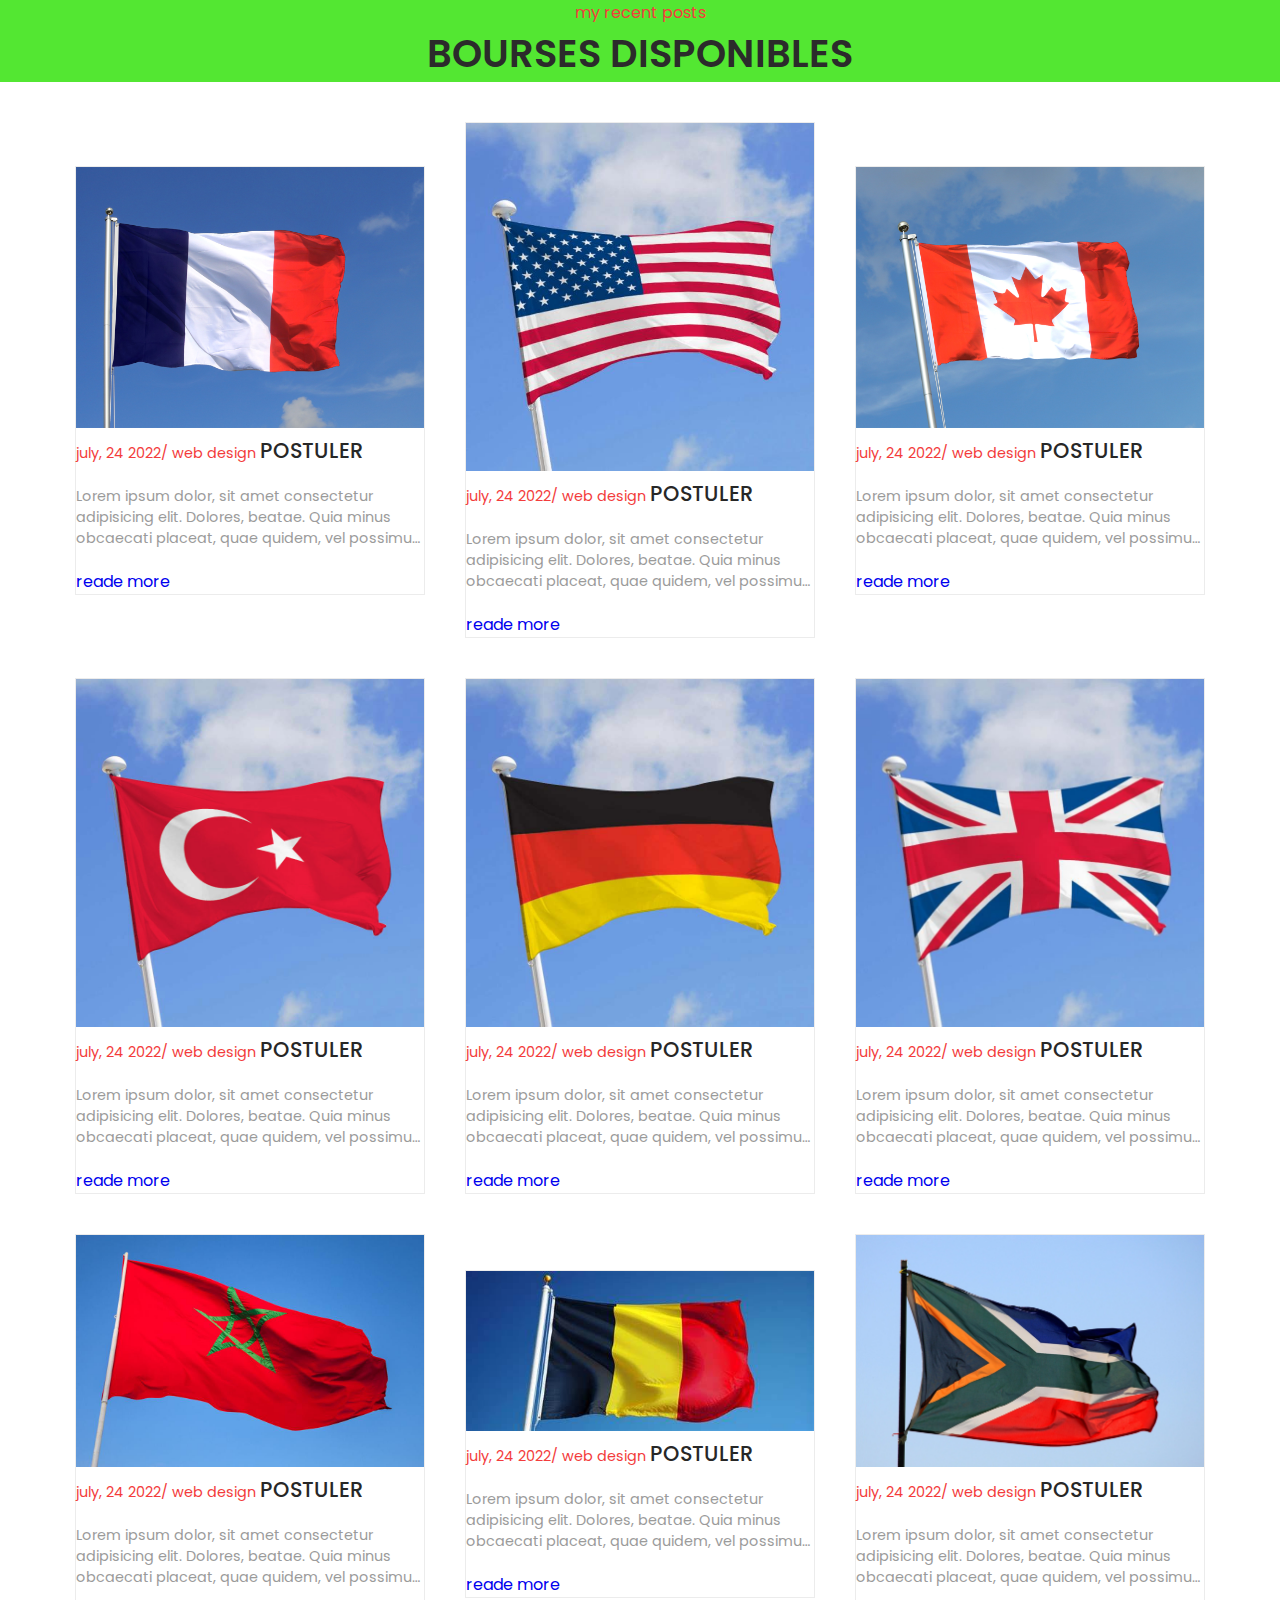
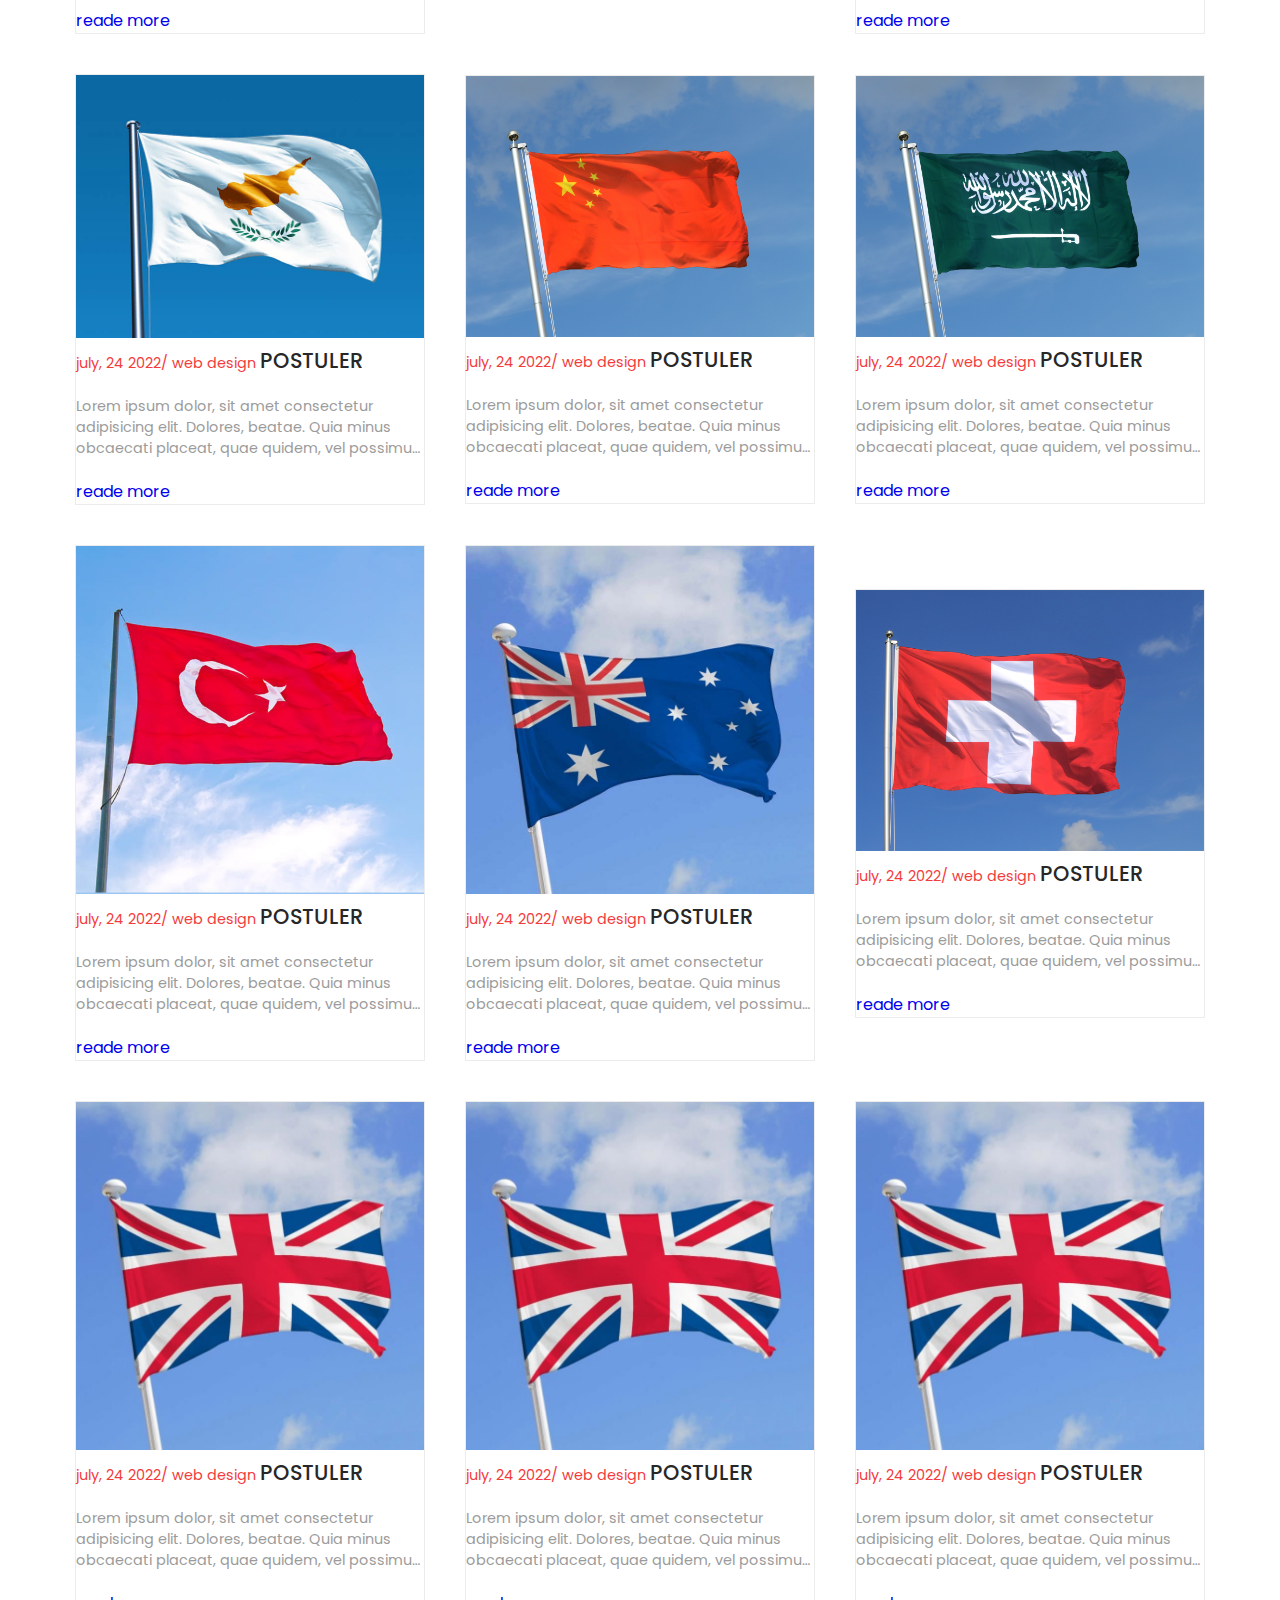
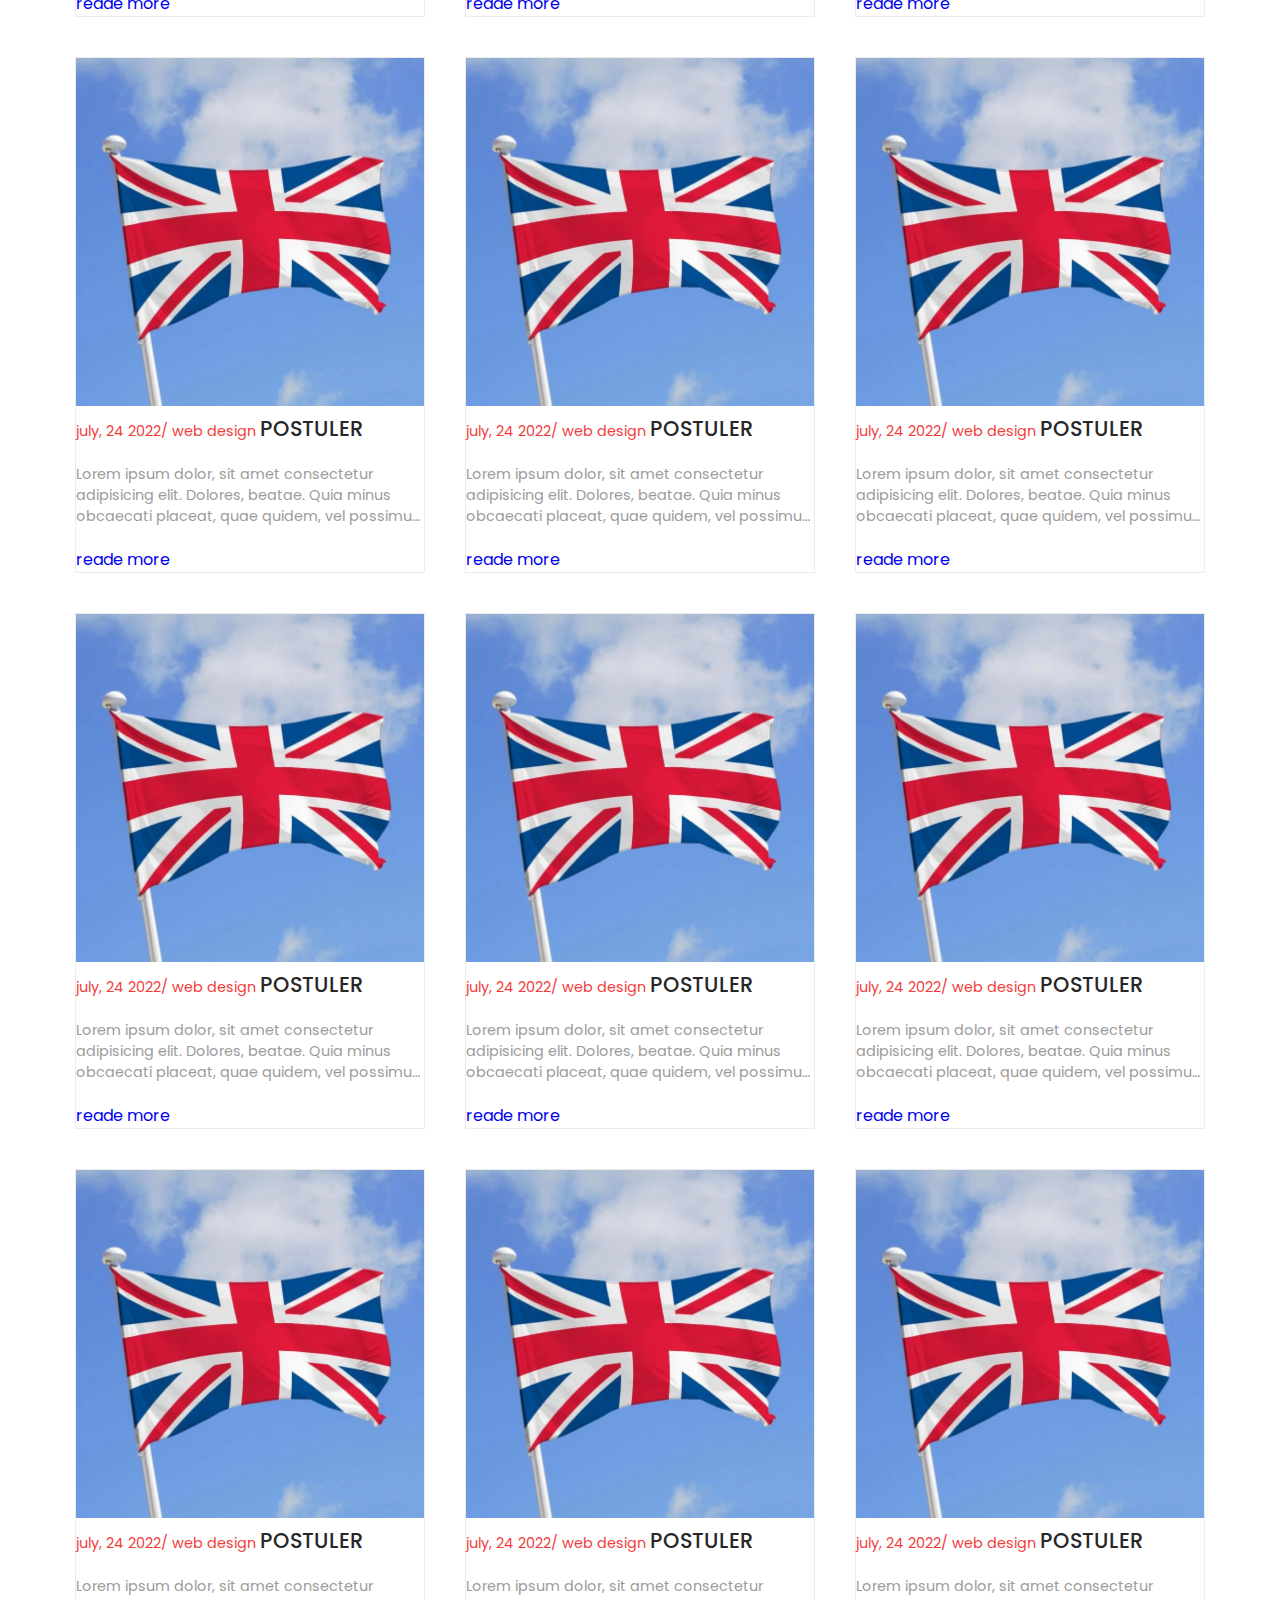
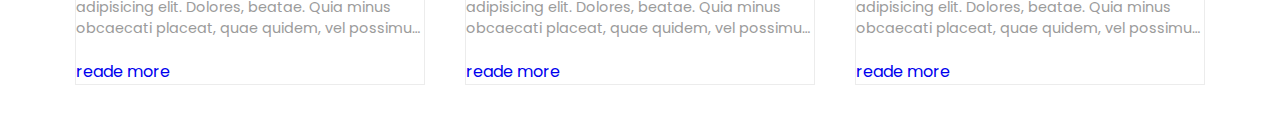
<file: bourse.html>
<!DOCTYPE html>
<html lang="en">
<head>
    <meta charset="UTF-8">
    <meta http-equiv="X-UA-Compatible" content="IE=edge">
    <meta name="viewport" content="width=device-width, initial-scale=1.0">
    <title>BOURSES</title>
    <link rel="stylesheet" href="bourse.css">
</head>
<body>
    <section id="blog">
        <div class="blog-heading">

            <span>my recent posts</span>
            
            <h3>BOURSES DISPONIBLES</h3>

        </div>
        <div class="blog-container">

            <div class="blog-box">

                <div class="blog-img">
                    <img src="Drapeau-France.jpg" alt="blog">

                </div>

                <div class="blog-text">
                    <span> july, 24 2022/ web design </span>
                   
                    <a href="#" class="blog-title"> POSTULER</a>
                    <p>Lorem ipsum dolor, sit amet consectetur adipisicing elit. Dolores, beatae. Quia minus obcaecati placeat, quae quidem, vel possimus vitae velit itaque ex ducimus nesciunt rem illo nihil eveniet nostrum perferendis.</p>
                    <a href="#">reade more</a>
                </div>
            </div>
            <div class="blog-box">

                <div class="blog-img">
                    <img src="usa.jpeg" alt="blog">

                </div>

                <div class="blog-text">
                    <span>july, 24 2022/ web design</span>
                    <a href="#" class="blog-title">POSTULER</a>
                    <p>Lorem ipsum dolor, sit amet consectetur adipisicing elit. Dolores, beatae. Quia minus obcaecati placeat, quae quidem, vel possimus vitae velit itaque ex ducimus nesciunt rem illo nihil eveniet nostrum perferendis.</p>
                    <a href="#">reade more</a>
                </div>
            </div>
            <div class="blog-box">

                <div class="blog-img">
                    <img src="canada.jpeg" alt="blog">

                </div>

                <div class="blog-text">
                    <span>july, 24 2022/ web design</span>
                    <a href="#" class="blog-title">POSTULER</a>
                    <p>Lorem ipsum dolor, sit amet consectetur adipisicing elit. Dolores, beatae. Quia minus obcaecati placeat, quae quidem, vel possimus vitae velit itaque ex ducimus nesciunt rem illo nihil eveniet nostrum perferendis.</p>
                    <a href="#">reade more</a>
                </div>
            </div>
            <div class="blog-box">

                <div class="blog-img">
                    <img src="turquie.jpeg" alt="blog">

                </div>

                <div class="blog-text">
                    <span>july, 24 2022/ web design</span>
                    <a href="#" class="blog-title">POSTULER</a>
                    <p>Lorem ipsum dolor, sit amet consectetur adipisicing elit. Dolores, beatae. Quia minus obcaecati placeat, quae quidem, vel possimus vitae velit itaque ex ducimus nesciunt rem illo nihil eveniet nostrum perferendis.</p>
                    <a href="#">reade more</a>
                </div>
            </div>
            <div class="blog-box">

                <div class="blog-img">
                    <img src="allemand.jpeg" alt="blog">

                </div>

                <div class="blog-text">
                    <span>july, 24 2022/ web design</span>
                    <a href="#" class="blog-title">POSTULER</a>
                    <p>Lorem ipsum dolor, sit amet consectetur adipisicing elit. Dolores, beatae. Quia minus obcaecati placeat, quae quidem, vel possimus vitae velit itaque ex ducimus nesciunt rem illo nihil eveniet nostrum perferendis.</p>
                    <a href="#">reade more</a>
                </div>

                
            </div>
            <div class="blog-box">

                <div class="blog-img">
                    <img src="angleterre.jpeg" alt="blog">

                </div>

                <div class="blog-text">
                    <span>july, 24 2022/ web design</span>
                    <a href="#" class="blog-title">POSTULER</a>
                    <p>Lorem ipsum dolor, sit amet consectetur adipisicing elit. Dolores, beatae. Quia minus obcaecati placeat, quae quidem, vel possimus vitae velit itaque ex ducimus nesciunt rem illo nihil eveniet nostrum perferendis.</p>
                    <a href="#">reade more</a>
                </div>

                
            </div>
            <div class="blog-box">

                <div class="blog-img">
                    <img src="MARO.jpeg" alt="blog">

                </div>

                <div class="blog-text">
                    <span>july, 24 2022/ web design</span>
                    <a href="#" class="blog-title">POSTULER</a>
                    <p>Lorem ipsum dolor, sit amet consectetur adipisicing elit. Dolores, beatae. Quia minus obcaecati placeat, quae quidem, vel possimus vitae velit itaque ex ducimus nesciunt rem illo nihil eveniet nostrum perferendis.</p>
                    <a href="#">reade more</a>
                </div>

                
            </div>
            <div class="blog-box">

                <div class="blog-img">
                    <img src="belge.jpeg" alt="blog">

                </div>

                <div class="blog-text">
                    <span>july, 24 2022/ web design</span>
                    <a href="#" class="blog-title">POSTULER</a>
                    <p>Lorem ipsum dolor, sit amet consectetur adipisicing elit. Dolores, beatae. Quia minus obcaecati placeat, quae quidem, vel possimus vitae velit itaque ex ducimus nesciunt rem illo nihil eveniet nostrum perferendis.</p>
                    <a href="#">reade more</a>
                </div>

                
            </div>
            <div class="blog-box">

                <div class="blog-img">
                    <img src="afrique.jpeg" alt="blog">

                </div>

                <div class="blog-text">
                    <span>july, 24 2022/ web design</span>
                    <a href="#" class="blog-title">POSTULER</a>
                    <p>Lorem ipsum dolor, sit amet consectetur adipisicing elit. Dolores, beatae. Quia minus obcaecati placeat, quae quidem, vel possimus vitae velit itaque ex ducimus nesciunt rem illo nihil eveniet nostrum perferendis.</p>
                    <a href="#">reade more</a>
                </div>

                
            </div>
            <div class="blog-box">

                <div class="blog-img">
                    <img src="chypre.jpg" alt="blog">

                </div>

                <div class="blog-text">
                    <span>july, 24 2022/ web design</span>
                    <a href="#" class="blog-title">POSTULER</a>
                    <p>Lorem ipsum dolor, sit amet consectetur adipisicing elit. Dolores, beatae. Quia minus obcaecati placeat, quae quidem, vel possimus vitae velit itaque ex ducimus nesciunt rem illo nihil eveniet nostrum perferendis.</p>
                    <a href="#">reade more</a>
                </div>

                
            </div>
            <div class="blog-box">

                <div class="blog-img">
                    <img src="chine.jpeg" alt="blog">

                </div>

                <div class="blog-text">
                    <span>july, 24 2022/ web design</span>
                    <a href="#" class="blog-title">POSTULER</a>
                    <p>Lorem ipsum dolor, sit amet consectetur adipisicing elit. Dolores, beatae. Quia minus obcaecati placeat, quae quidem, vel possimus vitae velit itaque ex ducimus nesciunt rem illo nihil eveniet nostrum perferendis.</p>
                    <a href="#">reade more</a>
                </div>

                
            </div>
            <div class="blog-box">

                <div class="blog-img">
                    <img src="arabieù.jpeg" alt="blog">

                </div>

                <div class="blog-text">
                    <span>july, 24 2022/ web design</span>
                    <a href="#" class="blog-title">POSTULER</a>
                    <p>Lorem ipsum dolor, sit amet consectetur adipisicing elit. Dolores, beatae. Quia minus obcaecati placeat, quae quidem, vel possimus vitae velit itaque ex ducimus nesciunt rem illo nihil eveniet nostrum perferendis.</p>
                    <a href="#">reade more</a>
                </div>

                
            </div>
            <div class="blog-box">

                <div class="blog-img">
                    <img src="TUNISIE.jpg" alt="blog">

                </div>

                <div class="blog-text">
                    <span>july, 24 2022/ web design</span>
                    <a href="#" class="blog-title">POSTULER</a>
                    <p>Lorem ipsum dolor, sit amet consectetur adipisicing elit. Dolores, beatae. Quia minus obcaecati placeat, quae quidem, vel possimus vitae velit itaque ex ducimus nesciunt rem illo nihil eveniet nostrum perferendis.</p>
                    <a href="#">reade more</a>
                </div>

                
            </div>
            <div class="blog-box">

                <div class="blog-img">
                    <img src="australie.jpeg" alt="blog">

                </div>

                <div class="blog-text">
                    <span>july, 24 2022/ web design</span>
                    <a href="#" class="blog-title">POSTULER</a>
                    <p>Lorem ipsum dolor, sit amet consectetur adipisicing elit. Dolores, beatae. Quia minus obcaecati placeat, quae quidem, vel possimus vitae velit itaque ex ducimus nesciunt rem illo nihil eveniet nostrum perferendis.</p>
                    <a href="#">reade more</a>
                </div>

                
            </div>
            <div class="blog-box">

                <div class="blog-img">
                    <img src="suisse.jpeg" alt="blog">

                </div>

                <div class="blog-text">
                    <span>july, 24 2022/ web design</span>
                    <a href="#" class="blog-title">POSTULER</a>
                    <p>Lorem ipsum dolor, sit amet consectetur adipisicing elit. Dolores, beatae. Quia minus obcaecati placeat, quae quidem, vel possimus vitae velit itaque ex ducimus nesciunt rem illo nihil eveniet nostrum perferendis.</p>
                    <a href="#">reade more</a>
                </div>

                
            </div>
            <div class="blog-box">

                <div class="blog-img">
                    <img src="angleterre.jpeg" alt="blog">

                </div>

                <div class="blog-text">
                    <span>july, 24 2022/ web design</span>
                    <a href="#" class="blog-title">POSTULER</a>
                    <p>Lorem ipsum dolor, sit amet consectetur adipisicing elit. Dolores, beatae. Quia minus obcaecati placeat, quae quidem, vel possimus vitae velit itaque ex ducimus nesciunt rem illo nihil eveniet nostrum perferendis.</p>
                    <a href="#">reade more</a>
                </div>

                
            </div>
            <div class="blog-box">

                <div class="blog-img">
                    <img src="angleterre.jpeg" alt="blog">

                </div>

                <div class="blog-text">
                    <span>july, 24 2022/ web design</span>
                    <a href="#" class="blog-title">POSTULER</a>
                    <p>Lorem ipsum dolor, sit amet consectetur adipisicing elit. Dolores, beatae. Quia minus obcaecati placeat, quae quidem, vel possimus vitae velit itaque ex ducimus nesciunt rem illo nihil eveniet nostrum perferendis.</p>
                    <a href="#">reade more</a>
                </div>

                
            </div>
            <div class="blog-box">

                <div class="blog-img">
                    <img src="angleterre.jpeg" alt="blog">

                </div>

                <div class="blog-text">
                    <span>july, 24 2022/ web design</span>
                    <a href="#" class="blog-title">POSTULER</a>
                    <p>Lorem ipsum dolor, sit amet consectetur adipisicing elit. Dolores, beatae. Quia minus obcaecati placeat, quae quidem, vel possimus vitae velit itaque ex ducimus nesciunt rem illo nihil eveniet nostrum perferendis.</p>
                    <a href="#">reade more</a>
                </div>

                
            </div>
            <div class="blog-box">

                <div class="blog-img">
                    <img src="angleterre.jpeg" alt="blog">

                </div>

                <div class="blog-text">
                    <span>july, 24 2022/ web design</span>
                    <a href="#" class="blog-title">POSTULER</a>
                    <p>Lorem ipsum dolor, sit amet consectetur adipisicing elit. Dolores, beatae. Quia minus obcaecati placeat, quae quidem, vel possimus vitae velit itaque ex ducimus nesciunt rem illo nihil eveniet nostrum perferendis.</p>
                    <a href="#">reade more</a>
                </div>

                
            </div>
            <div class="blog-box">

                <div class="blog-img">
                    <img src="angleterre.jpeg" alt="blog">

                </div>

                <div class="blog-text">
                    <span>july, 24 2022/ web design</span>
                    <a href="#" class="blog-title">POSTULER</a>
                    <p>Lorem ipsum dolor, sit amet consectetur adipisicing elit. Dolores, beatae. Quia minus obcaecati placeat, quae quidem, vel possimus vitae velit itaque ex ducimus nesciunt rem illo nihil eveniet nostrum perferendis.</p>
                    <a href="#">reade more</a>
                </div>

                
            </div>
            <div class="blog-box">

                <div class="blog-img">
                    <img src="angleterre.jpeg" alt="blog">

                </div>

                <div class="blog-text">
                    <span>july, 24 2022/ web design</span>
                    <a href="#" class="blog-title">POSTULER</a>
                    <p>Lorem ipsum dolor, sit amet consectetur adipisicing elit. Dolores, beatae. Quia minus obcaecati placeat, quae quidem, vel possimus vitae velit itaque ex ducimus nesciunt rem illo nihil eveniet nostrum perferendis.</p>
                    <a href="#">reade more</a>
                </div>

                
            </div>
            <div class="blog-box">

                <div class="blog-img">
                    <img src="angleterre.jpeg" alt="blog">

                </div>

                <div class="blog-text">
                    <span>july, 24 2022/ web design</span>
                    <a href="#" class="blog-title">POSTULER</a>
                    <p>Lorem ipsum dolor, sit amet consectetur adipisicing elit. Dolores, beatae. Quia minus obcaecati placeat, quae quidem, vel possimus vitae velit itaque ex ducimus nesciunt rem illo nihil eveniet nostrum perferendis.</p>
                    <a href="#">reade more</a>
                </div>

                
            </div>
            <div class="blog-box">

                <div class="blog-img">
                    <img src="angleterre.jpeg" alt="blog">

                </div>

                <div class="blog-text">
                    <span>july, 24 2022/ web design</span>
                    <a href="#" class="blog-title">POSTULER</a>
                    <p>Lorem ipsum dolor, sit amet consectetur adipisicing elit. Dolores, beatae. Quia minus obcaecati placeat, quae quidem, vel possimus vitae velit itaque ex ducimus nesciunt rem illo nihil eveniet nostrum perferendis.</p>
                    <a href="#">reade more</a>
                </div>

                
            </div>
            <div class="blog-box">

                <div class="blog-img">
                    <img src="angleterre.jpeg" alt="blog">

                </div>

                <div class="blog-text">
                    <span>july, 24 2022/ web design</span>
                    <a href="#" class="blog-title">POSTULER</a>
                    <p>Lorem ipsum dolor, sit amet consectetur adipisicing elit. Dolores, beatae. Quia minus obcaecati placeat, quae quidem, vel possimus vitae velit itaque ex ducimus nesciunt rem illo nihil eveniet nostrum perferendis.</p>
                    <a href="#">reade more</a>
                </div>

                
            </div>
            <div class="blog-box">

                <div class="blog-img">
                    <img src="angleterre.jpeg" alt="blog">

                </div>

                <div class="blog-text">
                    <span>july, 24 2022/ web design</span>
                    <a href="#" class="blog-title">POSTULER</a>
                    <p>Lorem ipsum dolor, sit amet consectetur adipisicing elit. Dolores, beatae. Quia minus obcaecati placeat, quae quidem, vel possimus vitae velit itaque ex ducimus nesciunt rem illo nihil eveniet nostrum perferendis.</p>
                    <a href="#">reade more</a>
                </div>

                
            </div>
            <div class="blog-box">

                <div class="blog-img">
                    <img src="angleterre.jpeg" alt="blog">

                </div>

                <div class="blog-text">
                    <span>july, 24 2022/ web design</span>
                    <a href="#" class="blog-title">POSTULER</a>
                    <p>Lorem ipsum dolor, sit amet consectetur adipisicing elit. Dolores, beatae. Quia minus obcaecati placeat, quae quidem, vel possimus vitae velit itaque ex ducimus nesciunt rem illo nihil eveniet nostrum perferendis.</p>
                    <a href="#">reade more</a>
                </div>

                
            </div>
            <div class="blog-box">

                <div class="blog-img">
                    <img src="angleterre.jpeg" alt="blog">

                </div>

                <div class="blog-text">
                    <span>july, 24 2022/ web design</span>
                    <a href="#" class="blog-title">POSTULER</a>
                    <p>Lorem ipsum dolor, sit amet consectetur adipisicing elit. Dolores, beatae. Quia minus obcaecati placeat, quae quidem, vel possimus vitae velit itaque ex ducimus nesciunt rem illo nihil eveniet nostrum perferendis.</p>
                    <a href="#">reade more</a>
                </div>

                
            </div>
        </div>

    </section>
    
</body>
</html>
</file>
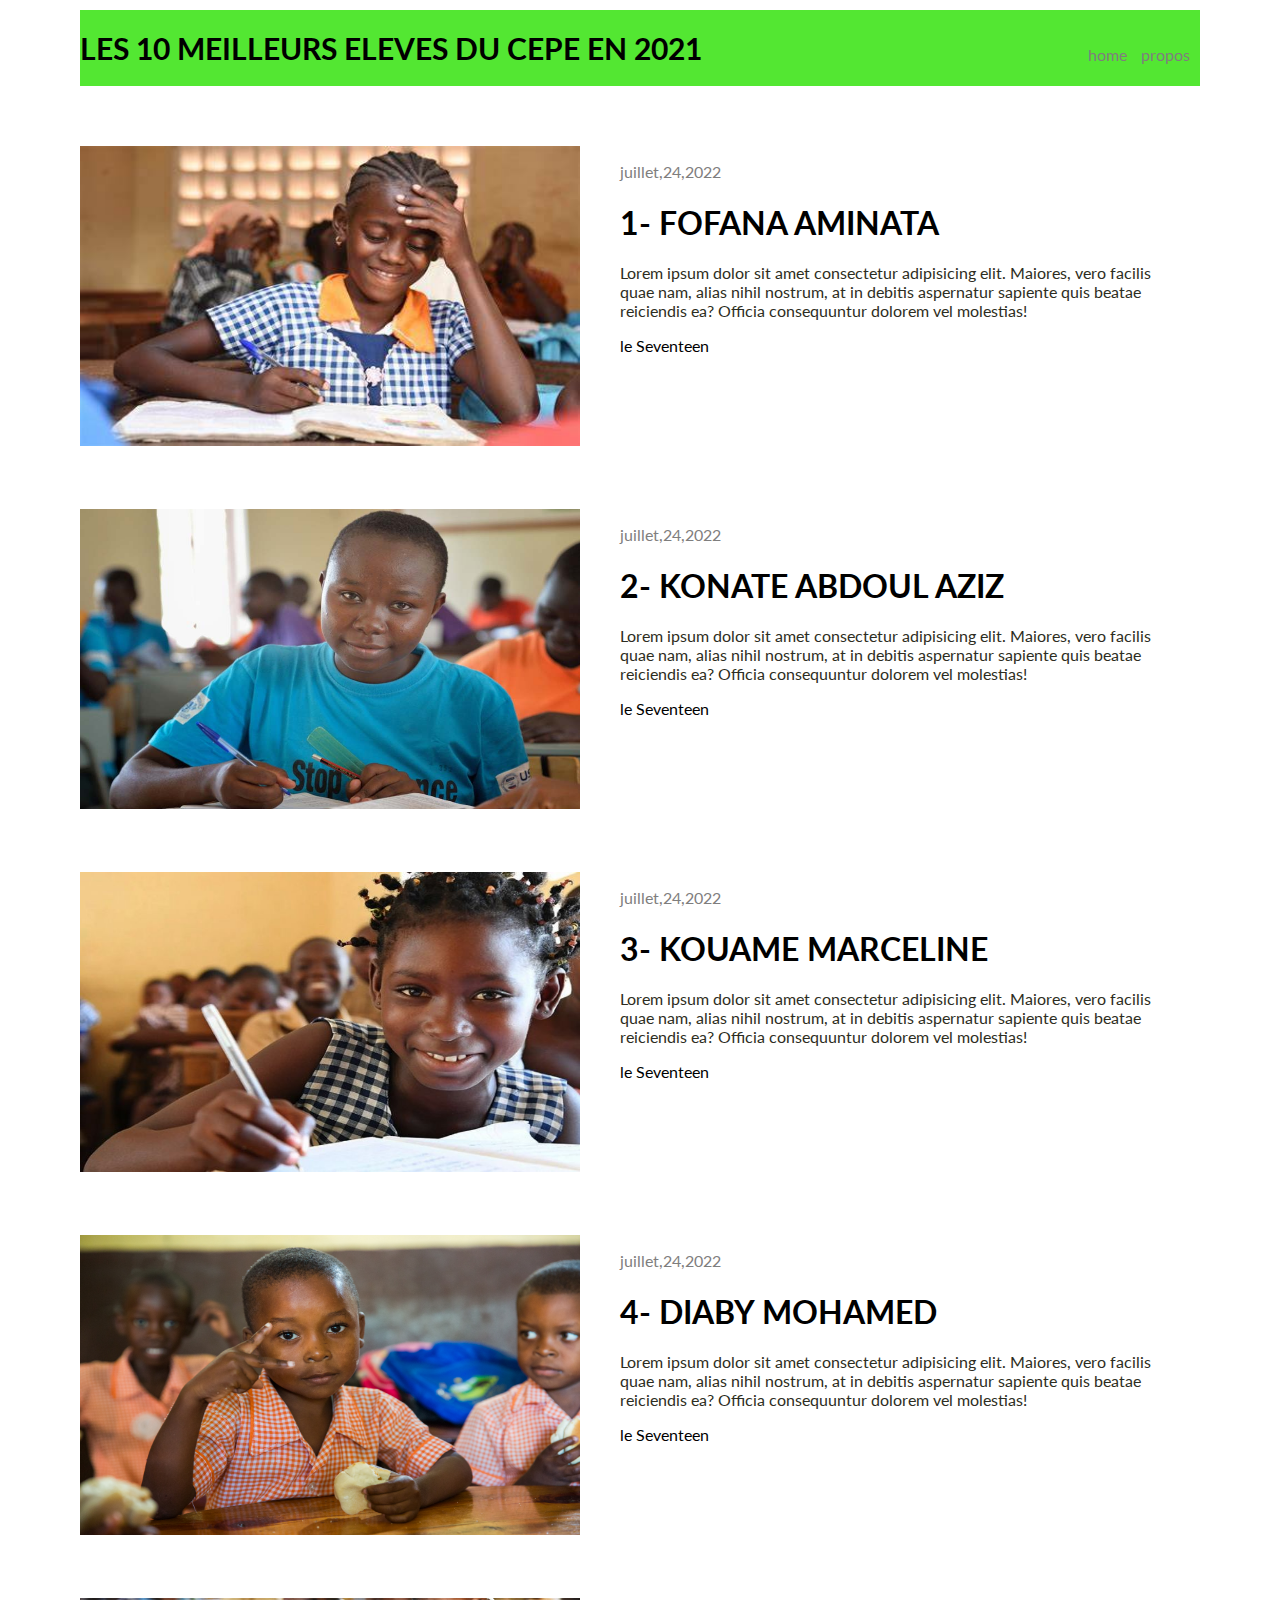
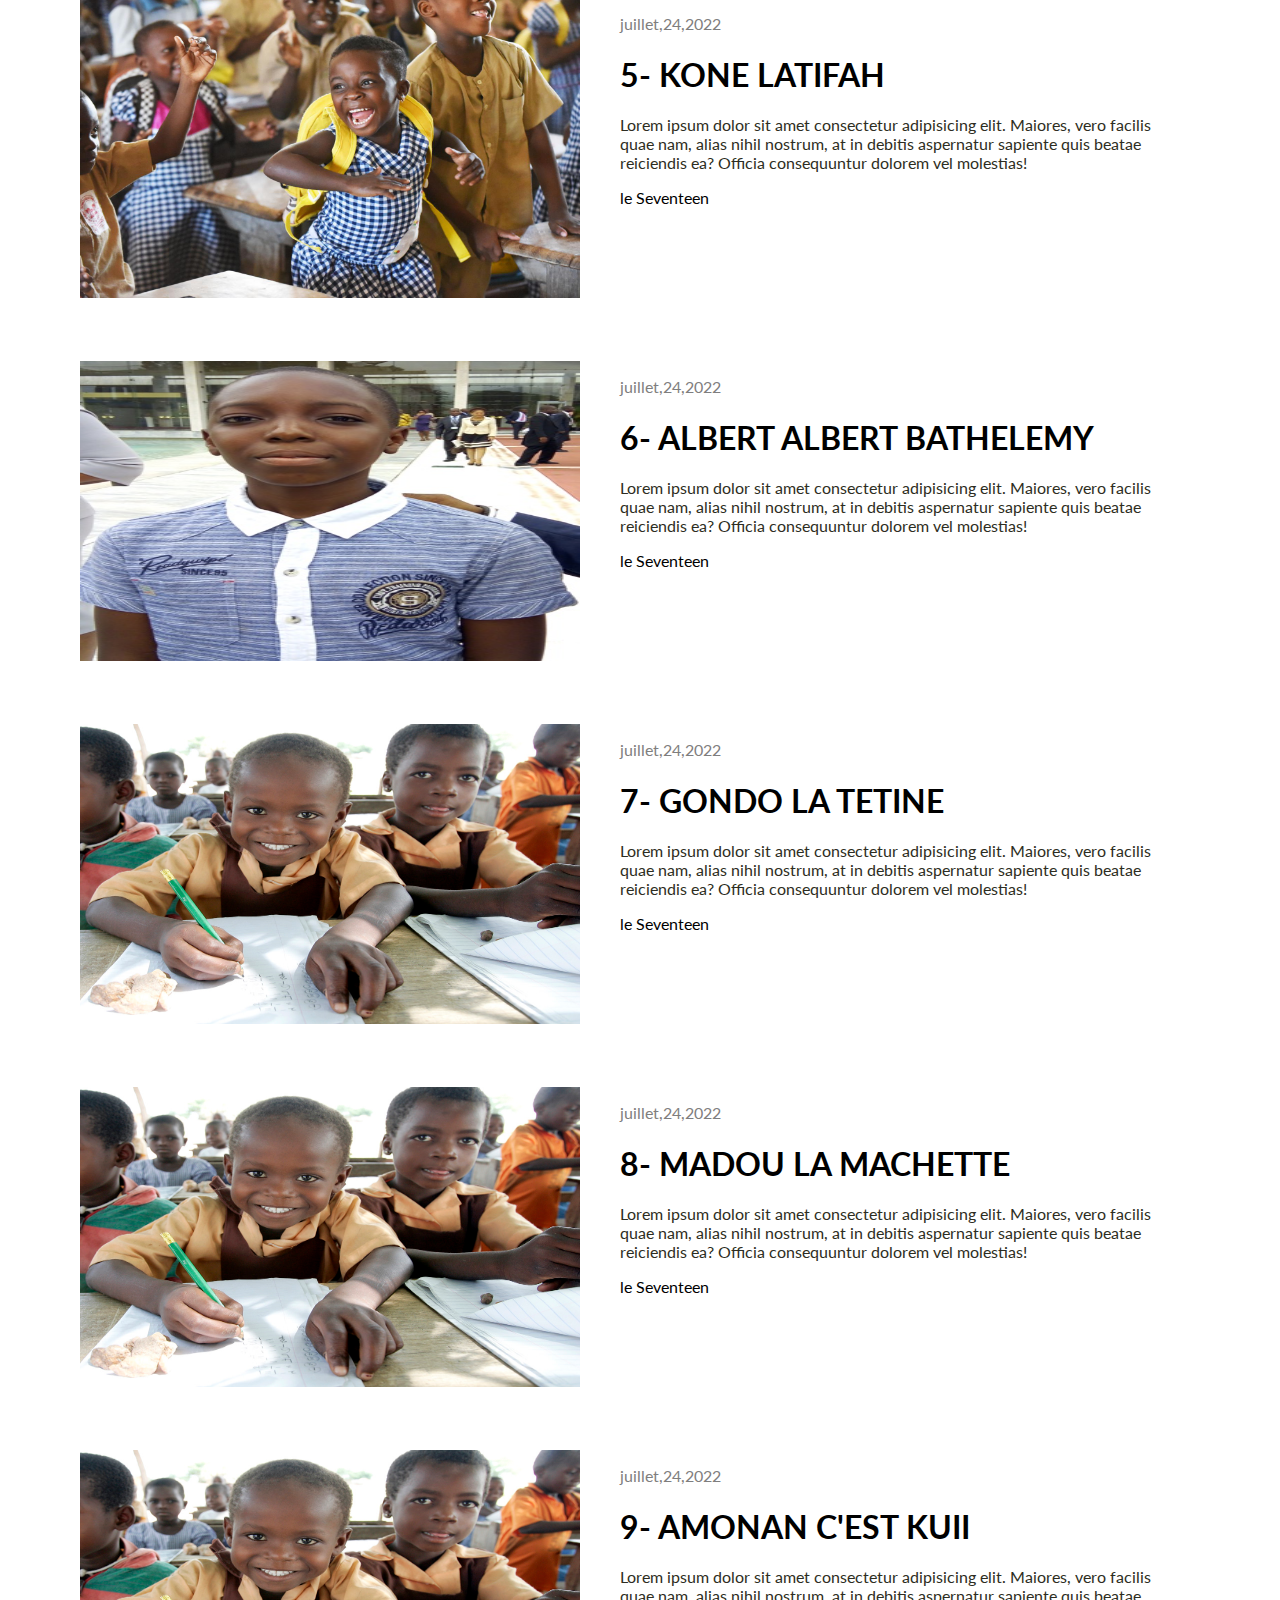
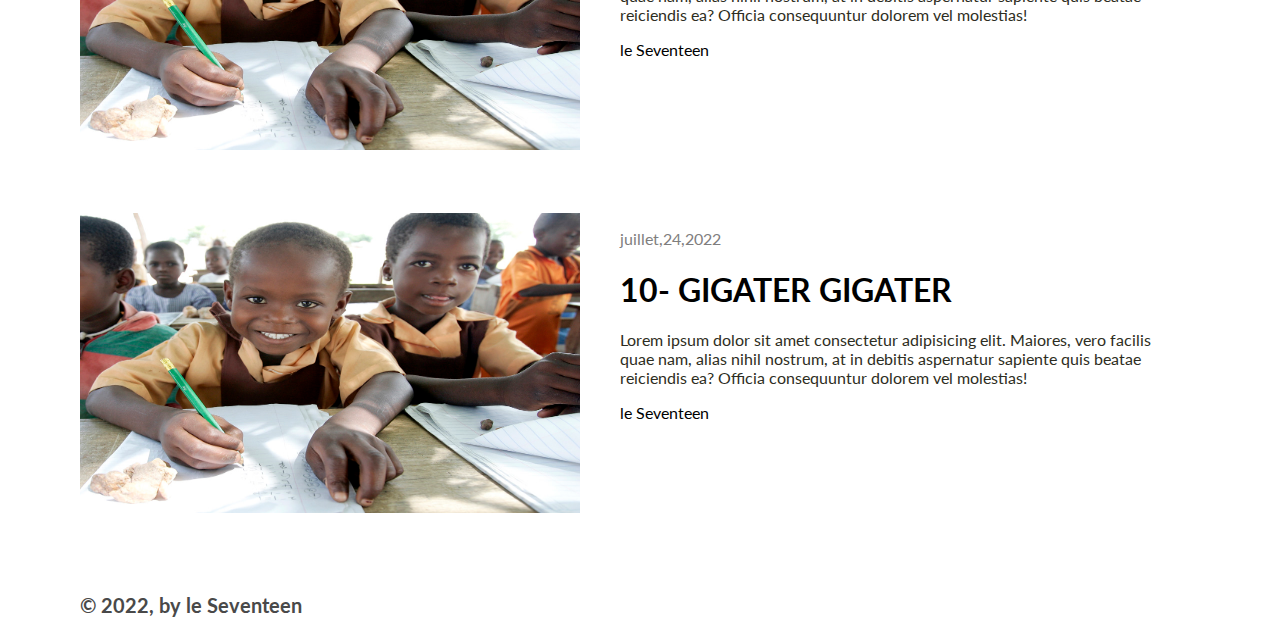
<file: CEPE.html>
<!DOCTYPE html>
<html lang="en">
<head>
    <meta charset="UTF-8">
    <meta http-equiv="X-UA-Compatible" content="IE=edge">
    <meta name="viewport" content="width=device-width, initial-scale=1.0">
    <title>ecole</title>
    <link rel="stylesheet" href="ecole.css">
    <link rel="stylesheet" href="https://cdnjs.cloudflare.com/ajax/libs/font-awesome/6.1.1/css/all.min.css" integrity="sha512-KfkfwYDsLkIlwQp6LFnl8zNdLGxu9YAA1QvwINks4PhcElQSvqcyVLLD9aMhXd13uQjoXtEKNosOWaZqXgel0g==" crossorigin="anonymous" referrerpolicy="no-referrer" />
</head>
<body>
    <nav>
        <h1>LES 10 MEILLEURS ELEVES DU CEPE EN 2021</h1>
        <div class="onglets">
            <a href="#">home</a>
            <a href="#">propos</a>
        </div>
    </nav>
    <section class="articles">
        <div class="articles">
            <div class="left">
                <img src="cp.jpeg" alt="ecole1">

            </div>
            <div class="right">
                <p class="date">juillet,24,2022</p>
                <h1>1- FOFANA AMINATA</h1>
                <p class="description">Lorem ipsum dolor sit amet consectetur adipisicing elit. Maiores, vero facilis quae nam, alias nihil nostrum, at in debitis aspernatur sapiente quis beatae reiciendis ea? Officia consequuntur dolorem vel molestias! </p>
                <p class="auteur">le Seventeen</p>

            </div>

        </div>
        <div class="articles">
            <div class="left">
                <img src="ct.jpg" alt="ecole1">

            </div>
            <div class="right">
                <p class="date">juillet,24,2022</p>
                <h1>2- KONATE ABDOUL AZIZ</h1>
                <p class="description">Lorem ipsum dolor sit amet consectetur adipisicing elit. Maiores, vero facilis quae nam, alias nihil nostrum, at in debitis aspernatur sapiente quis beatae reiciendis ea? Officia consequuntur dolorem vel molestias! </p>
                <p class="auteur">le Seventeen</p>

            </div>

        </div>
        <div class="articles">
            <div class="left">
                <img src="ce.jpeg" alt="ecole1">

            </div>
            <div class="right">
                <p class="date">juillet,24,2022</p>
                <h1>3- KOUAME MARCELINE</h1>
                <p class="description">Lorem ipsum dolor sit amet consectetur adipisicing elit. Maiores, vero facilis quae nam, alias nihil nostrum, at in debitis aspernatur sapiente quis beatae reiciendis ea? Officia consequuntur dolorem vel molestias! </p>
                <p class="auteur">le Seventeen</p>

            </div>

        </div>
        <div class="articles">
            <div class="left">
                <img src="cf.jpg" alt="ecole1">

            </div>
            <div class="right">
                <p class="date">juillet,24,2022</p>
                <h1>4- DIABY MOHAMED</h1>
                <p class="description">Lorem ipsum dolor sit amet consectetur adipisicing elit. Maiores, vero facilis quae nam, alias nihil nostrum, at in debitis aspernatur sapiente quis beatae reiciendis ea? Officia consequuntur dolorem vel molestias! </p>
                <p class="auteur">le Seventeen</p>

            </div>

        </div>  <div class="articles">
            <div class="left">
                <img src="ck.jpg" alt="ecole1">

            </div>
            <div class="right">
                <p class="date">juillet,24,2022</p>
                <h1>5- KONE LATIFAH</h1>
                <p class="description">Lorem ipsum dolor sit amet consectetur adipisicing elit. Maiores, vero facilis quae nam, alias nihil nostrum, at in debitis aspernatur sapiente quis beatae reiciendis ea? Officia consequuntur dolorem vel molestias! </p>
                <p class="auteur">le Seventeen</p>

            </div>

        </div>
        <div class="articles">
            <div class="left">
                <img src="cl.jpeg" alt="ecole1">

            </div>
            <div class="right">
                <p class="date">juillet,24,2022</p>
                <h1>6- ALBERT ALBERT BATHELEMY</h1>
                <p class="description">Lorem ipsum dolor sit amet consectetur adipisicing elit. Maiores, vero facilis quae nam, alias nihil nostrum, at in debitis aspernatur sapiente quis beatae reiciendis ea? Officia consequuntur dolorem vel molestias! </p>
                <p class="auteur">le Seventeen</p>

            </div>

        </div>
        <div class="articles">
            <div class="left">
                <img src="cd.jpg" alt="ecole1">

            </div>
            <div class="right">
                <p class="date">juillet,24,2022</p>
                <h1>7- GONDO LA TETINE </h1>
                <p class="description">Lorem ipsum dolor sit amet consectetur adipisicing elit. Maiores, vero facilis quae nam, alias nihil nostrum, at in debitis aspernatur sapiente quis beatae reiciendis ea? Officia consequuntur dolorem vel molestias! </p>
                <p class="auteur">le Seventeen</p>

            </div>

        </div>
        <div class="articles">
            <div class="left">
                <img src="cd.jpg" alt="ecole1">

            </div>
            <div class="right">
                <p class="date">juillet,24,2022</p>
                <h1>8- MADOU LA MACHETTE</h1>
                <p class="description">Lorem ipsum dolor sit amet consectetur adipisicing elit. Maiores, vero facilis quae nam, alias nihil nostrum, at in debitis aspernatur sapiente quis beatae reiciendis ea? Officia consequuntur dolorem vel molestias! </p>
                <p class="auteur">le Seventeen</p>

            </div>

        </div>
        <div class="articles">
            <div class="left">
                <img src="cd.jpg" alt="ecole1">

            </div>
            <div class="right">
                <p class="date">juillet,24,2022</p>
                <h1>9- AMONAN C'EST KUII </h1>
                <p class="description">Lorem ipsum dolor sit amet consectetur adipisicing elit. Maiores, vero facilis quae nam, alias nihil nostrum, at in debitis aspernatur sapiente quis beatae reiciendis ea? Officia consequuntur dolorem vel molestias! </p>
                <p class="auteur">le Seventeen</p>

            </div>

        </div>
        <div class="articles">
            <div class="left">
                <img src="cd.jpg" alt="ecole1">

            </div>
            <div class="right">
                <p class="date">juillet,24,2022</p>
                <h1>10- GIGATER GIGATER</h1>
                <p class="description">Lorem ipsum dolor sit amet consectetur adipisicing elit. Maiores, vero facilis quae nam, alias nihil nostrum, at in debitis aspernatur sapiente quis beatae reiciendis ea? Officia consequuntur dolorem vel molestias! </p>
                <p class="auteur">le Seventeen</p>

            </div>

        </div>
    </section>


    <footer>
        <h2>&copy; 2022, by le Seventeen</h2>
        <div class="social-media">
            <p><i class="fa-brands fa-facebook"></i></p>
            <p><i class="fa-brands fa-instagram"></i></p>
            <p><i class="fa-brands fa-twitter"></i></p>
            <p><i class="fa-brands fa-telegram"></i></p>
        </div>
    </footer>
    
</body>
</html>
</file>
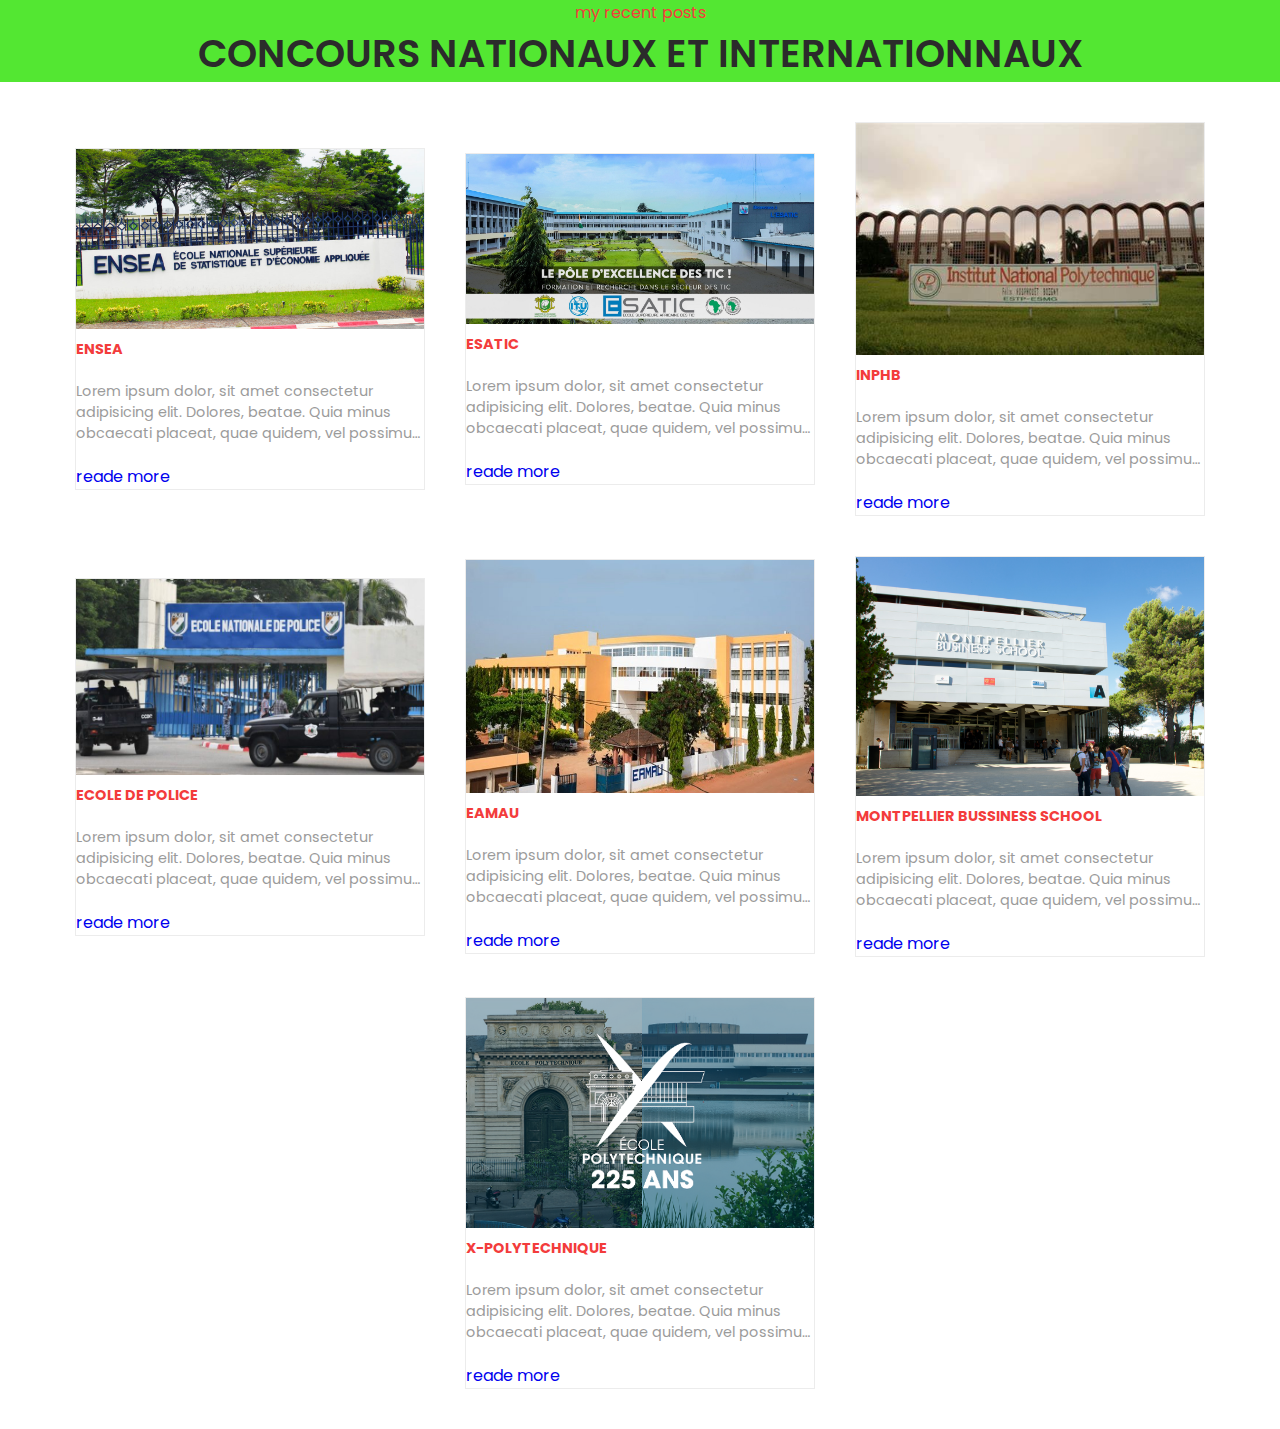
<file: concours.html>
<!DOCTYPE html>
<html lang="en">
<head>
    <meta charset="UTF-8">
    <meta http-equiv="X-UA-Compatible" content="IE=edge">
    <meta name="viewport" content="width=device-width, initial-scale=1.0">
    <title>BOURSES</title>
    <link rel="stylesheet" href="bourse.css">
</head>
<body>
    <section id="blog">
        <div class="blog-heading">

            <span>my recent posts</span>
            
            <h3>CONCOURS NATIONAUX ET INTERNATIONNAUX</h3>

        </div>
        <div class="blog-container">

            <div class="blog-box">

                <div class="blog-img">
                    <img src="ensea.jpeg" alt="blog">

                </div>

                <div class="blog-text">
                    <strong><span> ENSEA </span></strong>
                   
                    
                    <p>Lorem ipsum dolor, sit amet consectetur adipisicing elit. Dolores, beatae. Quia minus obcaecati placeat, quae quidem, vel possimus vitae velit itaque ex ducimus nesciunt rem illo nihil eveniet nostrum perferendis.</p>
                    <a href="https://ensea.ed.ci/">reade more</a>
                </div>
            </div>
            <div class="blog-box">

                <div class="blog-img">
                    <img src="esa.jpeg" alt="blog">

                </div>

                <div class="blog-text">
                    <strong><span> ESATIC </span></strong>
                  
                    <p>Lorem ipsum dolor, sit amet consectetur adipisicing elit. Dolores, beatae. Quia minus obcaecati placeat, quae quidem, vel possimus vitae velit itaque ex ducimus nesciunt rem illo nihil eveniet nostrum perferendis.</p>
                    <a href="https://esatic.ci/concours-dentree-2022-2023/">reade more</a>
                </div>
            </div>
            <div class="blog-box">

                <div class="blog-img">
                    <img src="inphb.jpeg" alt="blog">

                </div>

                <div class="blog-text">
                    <strong><span> INPHB </span></strong>
                    <p>Lorem ipsum dolor, sit amet consectetur adipisicing elit. Dolores, beatae. Quia minus obcaecati placeat, quae quidem, vel possimus vitae velit itaque ex ducimus nesciunt rem illo nihil eveniet nostrum perferendis.</p>
                    <a href="https://inphb.ci/2/vues/futur_eleve/">reade more</a>
                </div>
            </div>
            <div class="blog-box">

                <div class="blog-img">
                    <img src="police.jpeg" alt="blog">

                </div>

                <div class="blog-text">
                    <strong><span> ECOLE DE POLICE</span></strong>
                    <p>Lorem ipsum dolor, sit amet consectetur adipisicing elit. Dolores, beatae. Quia minus obcaecati placeat, quae quidem, vel possimus vitae velit itaque ex ducimus nesciunt rem illo nihil eveniet nostrum perferendis.</p>
                    <a href="http://www.concourspolice-ci.net/">reade more</a>
                </div>
            </div>
            <div class="blog-box">

                <div class="blog-img">
                    <img src="EAMAU.jpeg" alt="blog">

                </div>

                <div class="blog-text">
                    <strong><span> EAMAU </span></strong>
                    <p>Lorem ipsum dolor, sit amet consectetur adipisicing elit. Dolores, beatae. Quia minus obcaecati placeat, quae quidem, vel possimus vitae velit itaque ex ducimus nesciunt rem illo nihil eveniet nostrum perferendis.</p>
                    <a href="https://www.eamau.org/">reade more</a>
                </div>

                
            </div>

            <div class="blog-box">

                <div class="blog-img">
                    <img src="mbs.jpeg" alt="blog">

                </div>

                <div class="blog-text">
                    <strong><span> MONTPELLIER BUSSINESS SCHOOL </span></strong>
                    <p>Lorem ipsum dolor, sit amet consectetur adipisicing elit. Dolores, beatae. Quia minus obcaecati placeat, quae quidem, vel possimus vitae velit itaque ex ducimus nesciunt rem illo nihil eveniet nostrum perferendis.</p>
                    <a href="https://www.montpellier-bs.com/?post_type=programme&p=13690">reade more</a>
                </div>

                
            </div>
            

            <div class="blog-box">

                <div class="blog-img">
                    <img src="x.png" alt="blog">

                </div>

                <div class="blog-text">
                    <strong><span> X-POLYTECHNIQUE</span></strong>
                    <p>Lorem ipsum dolor, sit amet consectetur adipisicing elit. Dolores, beatae. Quia minus obcaecati placeat, quae quidem, vel possimus vitae velit itaque ex ducimus nesciunt rem illo nihil eveniet nostrum perferendis.</p>
                    <a href="https://www.polytechnique.edu/admission-cycle-ingenieur/en/node/437">reade more</a>
                </div>

                
            </div>
            

            

            
            
        </div>

    </section>
    
</body>
</html>
</file>
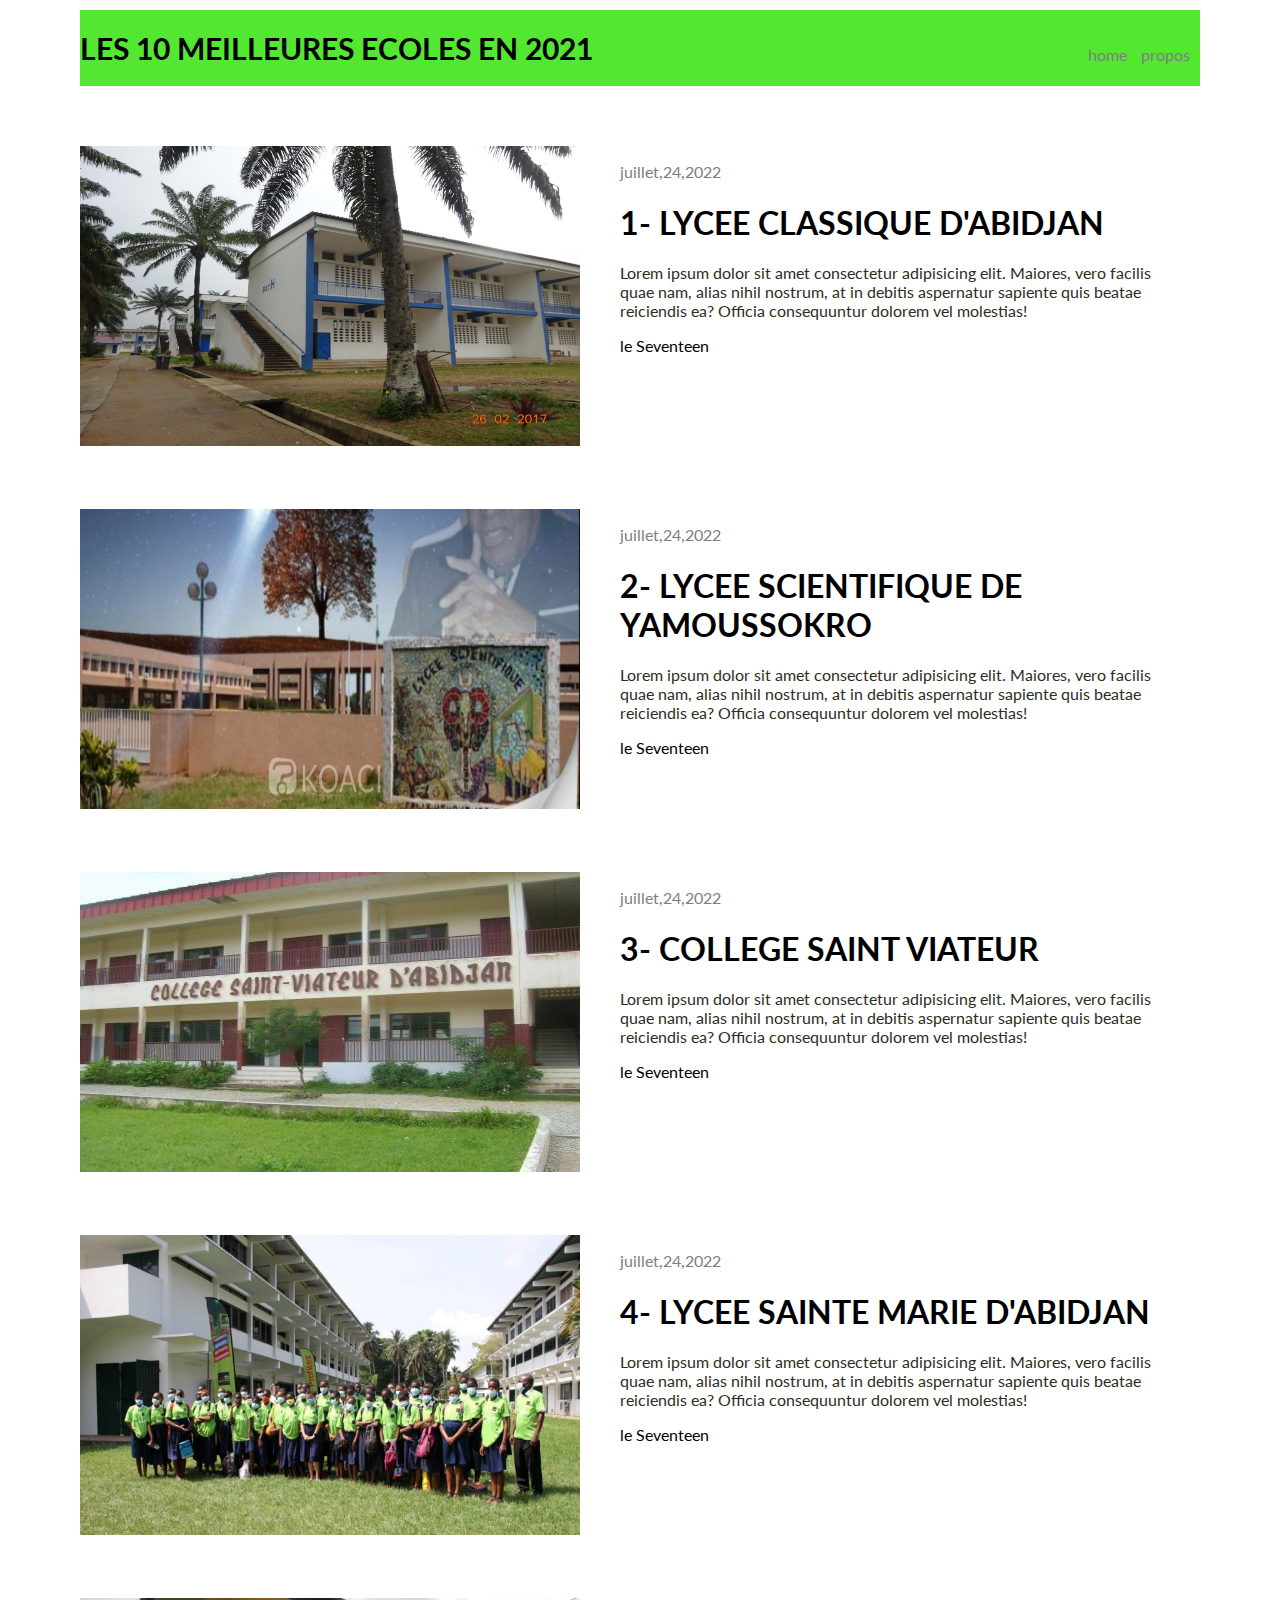
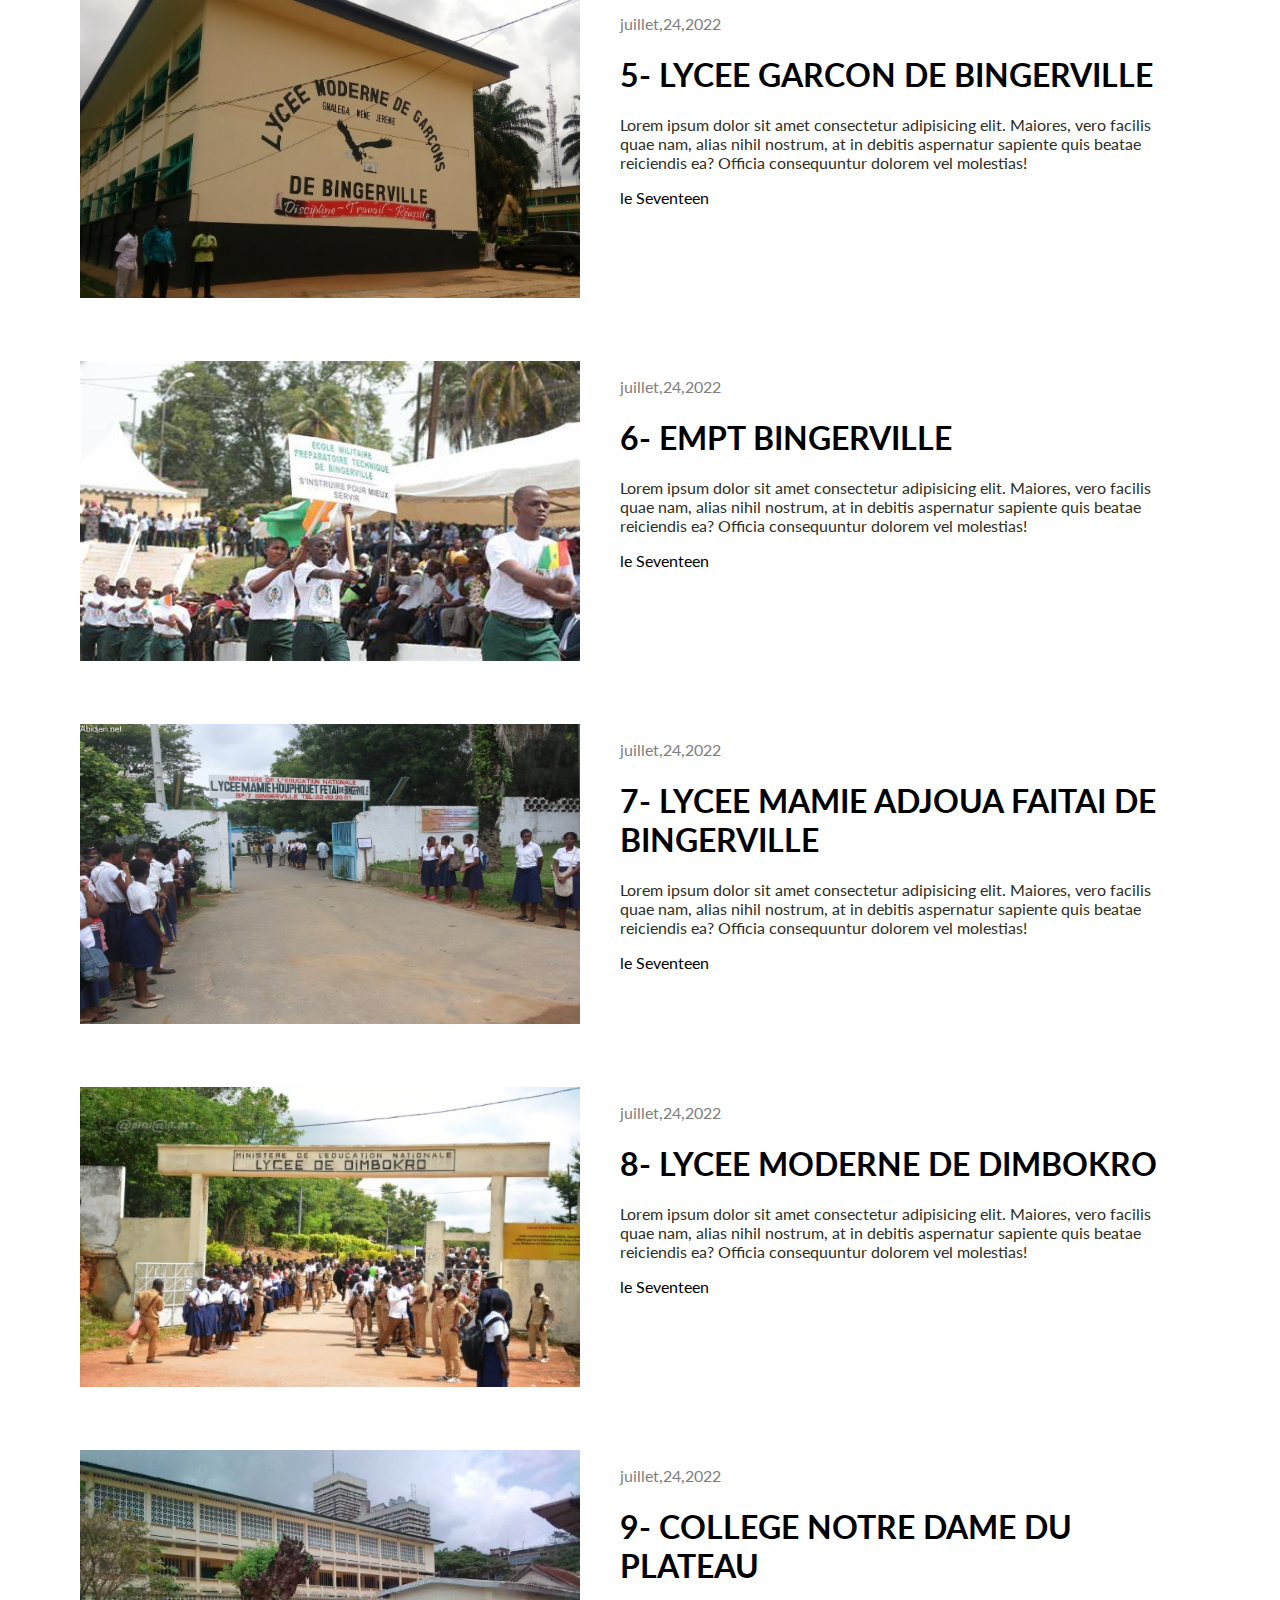
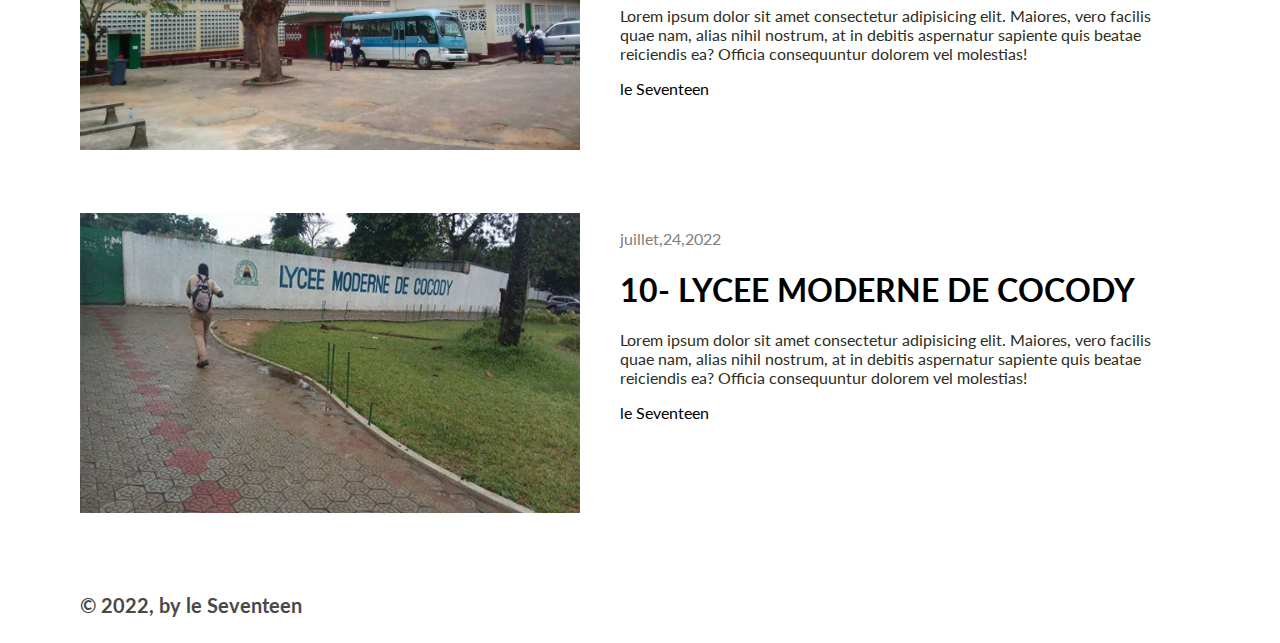
<file: ecole.html>
<!DOCTYPE html>
<html lang="en">
<head>
    <meta charset="UTF-8">
    <meta http-equiv="X-UA-Compatible" content="IE=edge">
    <meta name="viewport" content="width=device-width, initial-scale=1.0">
    <title>ecole</title>
    <link rel="stylesheet" href="ecole.css">
    <link rel="stylesheet" href="https://cdnjs.cloudflare.com/ajax/libs/font-awesome/6.1.1/css/all.min.css" integrity="sha512-KfkfwYDsLkIlwQp6LFnl8zNdLGxu9YAA1QvwINks4PhcElQSvqcyVLLD9aMhXd13uQjoXtEKNosOWaZqXgel0g==" crossorigin="anonymous" referrerpolicy="no-referrer" />
</head>
<body>
    <nav>
        <h1>LES 10 MEILLEURES ECOLES EN 2021</h1>
        <div class="onglets">
            <a href="#">home</a>
            <a href="#">propos</a>
        </div>
    </nav>
    <section class="articles">
        <div class="articles">
            <div class="left">
                <img src="lca.JPG" alt="ecole1">

            </div>
            <div class="right">
                <p class="date">juillet,24,2022</p>
                <h1>1- LYCEE CLASSIQUE D'ABIDJAN</h1>
                <p class="description">Lorem ipsum dolor sit amet consectetur adipisicing elit. Maiores, vero facilis quae nam, alias nihil nostrum, at in debitis aspernatur sapiente quis beatae reiciendis ea? Officia consequuntur dolorem vel molestias! </p>
                <p class="auteur">le Seventeen</p>

            </div>

        </div>
        <div class="articles">
            <div class="left">
                <img src="scienco.jpeg" alt="ecole1">

            </div>
            <div class="right">
                <p class="date">juillet,24,2022</p>
                <h1>2- LYCEE SCIENTIFIQUE DE YAMOUSSOKRO</h1>
                <p class="description">Lorem ipsum dolor sit amet consectetur adipisicing elit. Maiores, vero facilis quae nam, alias nihil nostrum, at in debitis aspernatur sapiente quis beatae reiciendis ea? Officia consequuntur dolorem vel molestias! </p>
                <p class="auteur">le Seventeen</p>

            </div>

        </div>
        <div class="articles">
            <div class="left">
                <img src="saint viator.jpeg" alt="ecole1">

            </div>
            <div class="right">
                <p class="date">juillet,24,2022</p>
                <h1>3- COLLEGE SAINT VIATEUR</h1>
                <p class="description">Lorem ipsum dolor sit amet consectetur adipisicing elit. Maiores, vero facilis quae nam, alias nihil nostrum, at in debitis aspernatur sapiente quis beatae reiciendis ea? Officia consequuntur dolorem vel molestias! </p>
                <p class="auteur">le Seventeen</p>

            </div>

        </div>
        <div class="articles">
            <div class="left">
                <img src="sainte marie.jpeg" alt="ecole1">

            </div>
            <div class="right">
                <p class="date">juillet,24,2022</p>
                <h1>4- LYCEE SAINTE MARIE D'ABIDJAN</h1>
                <p class="description">Lorem ipsum dolor sit amet consectetur adipisicing elit. Maiores, vero facilis quae nam, alias nihil nostrum, at in debitis aspernatur sapiente quis beatae reiciendis ea? Officia consequuntur dolorem vel molestias! </p>
                <p class="auteur">le Seventeen</p>

            </div>

        </div>  <div class="articles">
            <div class="left">
                <img src="lycee garcon.jpeg" alt="ecole1">

            </div>
            <div class="right">
                <p class="date">juillet,24,2022</p>
                <h1>5- LYCEE GARCON DE BINGERVILLE</h1>
                <p class="description">Lorem ipsum dolor sit amet consectetur adipisicing elit. Maiores, vero facilis quae nam, alias nihil nostrum, at in debitis aspernatur sapiente quis beatae reiciendis ea? Officia consequuntur dolorem vel molestias! </p>
                <p class="auteur">le Seventeen</p>

            </div>

        </div>
        <div class="articles">
            <div class="left">
                <img src="empt.jpeg" alt="ecole1">

            </div>
            <div class="right">
                <p class="date">juillet,24,2022</p>
                <h1>6- EMPT BINGERVILLE</h1>
                <p class="description">Lorem ipsum dolor sit amet consectetur adipisicing elit. Maiores, vero facilis quae nam, alias nihil nostrum, at in debitis aspernatur sapiente quis beatae reiciendis ea? Officia consequuntur dolorem vel molestias! </p>
                <p class="auteur">le Seventeen</p>

            </div>

        </div>
        <div class="articles">
            <div class="left">
                <img src="faitai.jpeg" alt="ecole1">

            </div>
            <div class="right">
                <p class="date">juillet,24,2022</p>
                <h1>7- LYCEE MAMIE ADJOUA FAITAI DE BINGERVILLE</h1>
                <p class="description">Lorem ipsum dolor sit amet consectetur adipisicing elit. Maiores, vero facilis quae nam, alias nihil nostrum, at in debitis aspernatur sapiente quis beatae reiciendis ea? Officia consequuntur dolorem vel molestias! </p>
                <p class="auteur">le Seventeen</p>

            </div>

        </div>
        <div class="articles">
            <div class="left">
                <img src="dimbokro.jpeg" alt="ecole1">

            </div>
            <div class="right">
                <p class="date">juillet,24,2022</p>
                <h1>8- LYCEE MODERNE DE DIMBOKRO</h1>
                <p class="description">Lorem ipsum dolor sit amet consectetur adipisicing elit. Maiores, vero facilis quae nam, alias nihil nostrum, at in debitis aspernatur sapiente quis beatae reiciendis ea? Officia consequuntur dolorem vel molestias! </p>
                <p class="auteur">le Seventeen</p>

            </div>

        </div>
        <div class="articles">
            <div class="left">
                <img src="plato.jpg" alt="ecole1">

            </div>
            <div class="right">
                <p class="date">juillet,24,2022</p>
                <h1>9- COLLEGE NOTRE DAME DU PLATEAU</h1>
                <p class="description">Lorem ipsum dolor sit amet consectetur adipisicing elit. Maiores, vero facilis quae nam, alias nihil nostrum, at in debitis aspernatur sapiente quis beatae reiciendis ea? Officia consequuntur dolorem vel molestias! </p>
                <p class="auteur">le Seventeen</p>

            </div>

        </div>
        <div class="articles">
            <div class="left">
                <img src="lma.jpg" alt="ecole1">

            </div>
            <div class="right">
                <p class="date">juillet,24,2022</p>
                <h1>10- LYCEE MODERNE DE COCODY</h1>
                <p class="description">Lorem ipsum dolor sit amet consectetur adipisicing elit. Maiores, vero facilis quae nam, alias nihil nostrum, at in debitis aspernatur sapiente quis beatae reiciendis ea? Officia consequuntur dolorem vel molestias! </p>
                <p class="auteur">le Seventeen</p>

            </div>

        </div>
    </section>


    <footer>
        <h2>&copy; 2022, by le Seventeen</h2>
        <div class="social-media">
            <p><i class="fa-brands fa-facebook"></i></p>
            <p><i class="fa-brands fa-instagram"></i></p>
            <p><i class="fa-brands fa-twitter"></i></p>
            <p><i class="fa-brands fa-telegram"></i></p>
        </div>
    </footer>
    
</body>
</html>
</file>
<file: bourse.css>
@import url('https://fonts.googleapis.com/css2?family=Poppins:wght@100;200;300;400;500&display=swap');

*{
    margin: 0;
    padding: 0;
    font-family: poppins;
    box-sizing: border-box;
}

a{
    text-decoration: none;
}

ul{
    list-style: none;
}

body{
    margin: 0;
    padding: 0;
    font-family: 'popins';

}

#body{
    display: flex;
    justify-content: center;
    align-items: center;
    flex-direction: column;
    padding: 40px;
    border-bottom: 1px solid rgba(0, 0, 0, 0.05);
}

.blog-heading{
    display: flex;
    justify-content: center;
    align-items: center;
    flex-direction: column;
    background: #53e732;
}

.blog-heading span{
    color: #f33c3c;
}

.blog-heading h3{
    font-size: 2.4rem;
    color: #2b2b2b;
    font-weight: 600;
}

.blog-container{
    display: flex;
    justify-content: center;
    align-items: center;
    margin: 20px 0px;
    flex-wrap: wrap;
}

.blog-box{
    width: 350px;
    background-color: #ffffff;
    border: 1px solid #ececec;
    margin: 20px;

}


.blog-img{
    width: 100%;
    height: auto;
}

.blog-img img{
   width: 100%;
   height: 100%;
   object-fit: cover;
   object-position: center;
}

.blog-text span{
    color: #f33c3c;
    font-size: 0.9rem;
}

.blog-text .blog-title{
    font-size: 1.3rem;
    font-weight: 500;
    color: #272727;

}

.blog-text .blog-title:hover{
    color: #f33c3c;
    transition: all ease 0.3s;
    

}


.blog-text p{
    color: #9b9b9b;
    font-size: 0.9rem;
    display: -webkit-box;
    -webkit-line-clamp: 3;
    -webkit-box-orient: vertical;
    overflow: hidden;
    text-overflow: ellipsis;
    margin: 20px 0px;
}

.blog-text{
    color: #0f0f0f;
}

.blog-text a:hover{
    color: #f33c3c;
    transition: all ease 0.3s;

}
</file>
<file: ecole.css>
@import url('https://fonts.googleapis.com/css2?family=Lato:ital,wght@0,300;0,400;1,700&display=swap');
@import url('https://fonts.googleapis.com/css2?family=Roboto:wght@400;500;700;900&display=swap');

body{
    margin: 10px 80px;
    font-family: 'lato';
}

nav{
    display: flex;
    flex-wrap: wrap;
    justify-content: space-between;
    background:#53e732;
}
nav h1{
    font-family: 'lato';
    font-size: 30px;

}
nav .onglets{
  margin-top: 35px;
}
nav .onglets a{
    text-decoration: none;
    color: #7f7e7e;
    margin-right: 10px;
}

.articles{
    margin-top: 30px;
}
.articles.articles{
   display: flex;
   flex-wrap: wrap;
   margin-bottom: 30px;
}

.articles.articles .left img{
    height: 300px;
    width: 500px;
}
.articles.articles .right{
    max-width: 50%;
    margin-left: 40px;
}
.articles.articles .right p.date{
    color: #7f7e7e; 
}

.articles.articles .right p.description{
    color: #2d2d22;
}
footer{
    margin-top: 30px;
    display: flex;
    flex-wrap: wrap;
    justify-content: space-between;
    color: #494949;
    
}

footer h2{
    font-size: 20px;
    font-family: 'lato';
}

footer .social-media{
    display: flex;
}


footer    .social-media p{
    font-size: 18px;
    margin-right: 20px;
}
</file>
